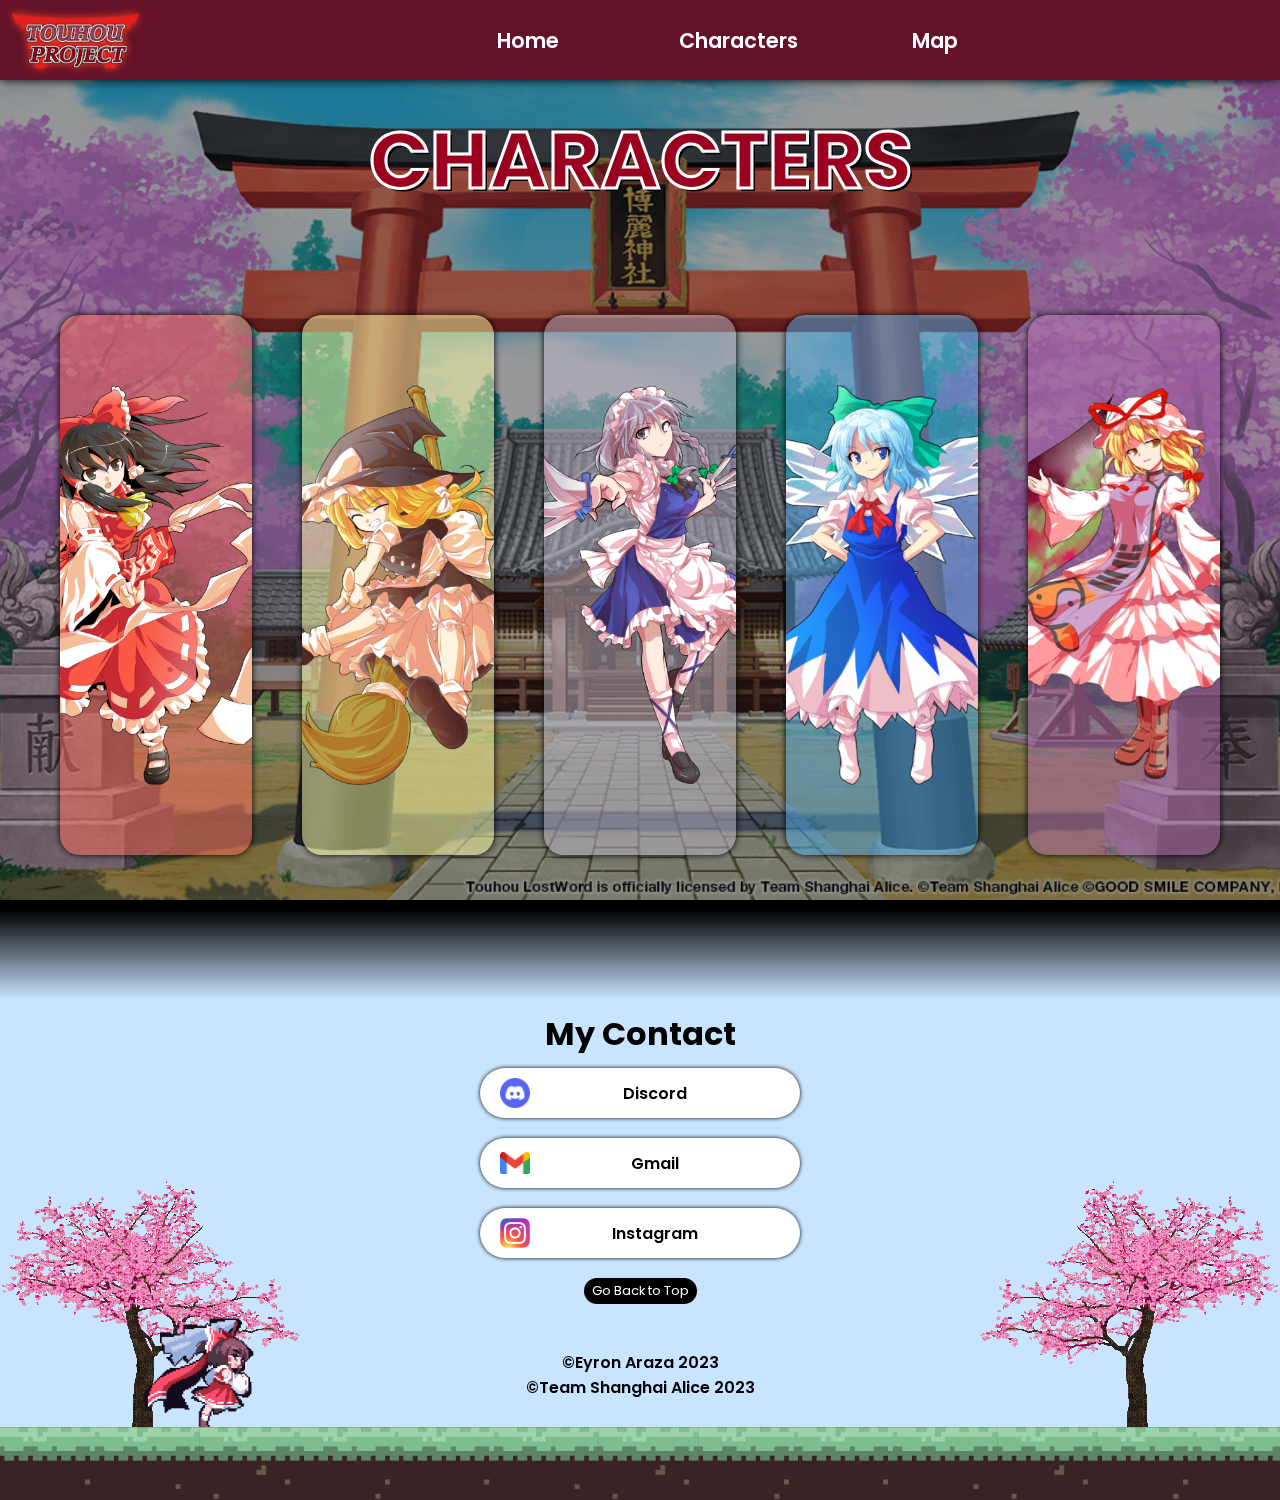
<file: characters.html>
<!DOCTYPE html>
<html lang="en">

<head>
    <meta charset="UTF-8">
    <meta http-equiv="X-UA-Compatible" content="IE=edge">
    <meta name="viewport" content="width=device-width, initial-scale=1.0">
    <title>Characters | Touhou Project</title>
    <!-- Link to CSS -->
    <link rel="stylesheet" href="css/characters-main.css">

    <!-- Link to Font Awesome -->
    <link rel="stylesheet" href="https://cdnjs.cloudflare.com/ajax/libs/font-awesome/6.3.0/css/all.min.css" />

    <!-- Link to JavaScript -->
    <script defer src="js/render-navbar-footer.js"></script>
    <script defer src="js/character-info-storage.js"></script>
    <script defer src="js/character-main.js"></script>
</head>

<body>
    <!-- Create Navigation Bar through JS -->
    <div id="navbar-container"></div>

    <!-- CONTENT CONTAINER -->
    <div id="container-content">
        <!-- Bacbkground Image -->
        <div id="img-background"></div>

        <!-- Background Coverage -->
        <div id="background-coverage"></div>

        <!-- Header -->
        <h1 id="h1-characters">CHARACTERS</h1>

        <!-- Character Content Container -->
        <div id="container-characters">
            <!-- Character Boxes Container -->
            <div id="container-box-char">
                <!-- Character 1: Reimu -->
                <label for="radio-1">
                    <div class="box-char box-char-1">
                        <img class="box-char-portrait" src="img/character-portraits/reimu.png" alt="reimu">
                    </div>
                </label>

                <!-- Character 2: Marisa -->
                <label for="radio-2">
                    <div class="box-char box-char-2">
                        <img class="box-char-portrait" src="img/character-portraits/marisa.png" alt="reimu">
                    </div>
                </label>

                <!-- Character 3: Cirno -->
                <label for="radio-3">
                    <div class="box-char box-char-3">
                        <img class="box-char-portrait" src="img/character-portraits/sakuya.png" alt="reimu">
                    </div>
                </label>

                <!-- Character 4: Sakuya -->
                <label for="radio-4">
                    <div class="box-char box-char-4">
                        <img class="box-char-portrait" src="img/character-portraits/cirno.png" alt="reimu">
                    </div>
                </label>

                <!-- Character 5: Yukari -->
                <label for="radio-5">
                    <div class="box-char box-char-5">
                        <img class="box-char-portrait" src="img/character-portraits/yukari.png" alt="reimu">
                    </div>
                </label>
            </div>

            <!-- RADIO BUTTONS FOR EACH CHARACTER -->
            <input type="radio" name="radio-characters" id="radio-1">
            <input type="radio" name="radio-characters" id="radio-2">
            <input type="radio" name="radio-characters" id="radio-3">
            <input type="radio" name="radio-characters" id="radio-4">
            <input type="radio" name="radio-characters" id="radio-5">

            <!-- Character window pop up information (info updated through JS) -->
            <div id="window-character-info">
                <div id="btn-close"><i class="fa-sharp fa-solid fa-xmark"></i></div>
                <!-- Image of character -->
                <div id="container-character-img">
                    <img id="char-info-img" src="img/character-portraits/marisa.png" alt="reimu">
                </div>

                <!-- Info of character -->
                <div id="container-other-info">
                    <!-- Character name -->
                    <h1 id="char-info-h1-name">CHARACTER NAME</h1>

                    <!-- Character types -->
                    <table>
                        <!-- CHANGE COLUMN SIZE -->
                        <colgroup>
                            <col style="width: 20%;">
                            <col style="width: 80%;">
                        </colgroup>

                        <!-- Type 1 -->
                        <tr>
                            <td><span class="table-col-1">&nbspSpecies:&nbsp</span></td>
                            <td>
                                <p class="table-col-2" id="char-species">------</p>
                            </td>
                        </tr>

                        <!-- Type 2 -->
                        <tr>
                            <td><span class="table-col-1">&nbspAbility:&nbsp</span></td>
                            <td>
                                <p class="table-col-2" id="char-ability">------</p>
                            </td>
                        </tr>

                        <!-- Type 3 -->
                        <tr>
                            <td><span class="table-col-1">&nbspOccupation:&nbsp</span></td>
                            <td>
                                <p class="table-col-2" id="char-occupation">------</p>
                            </td>
                        </tr>

                        <!-- Type 4 -->
                        <tr>
                            <td><span class="table-col-1">&nbspLocation:&nbsp</span></td>
                            <td>
                                <p class="table-col-2" id="char-location">------</p>
                            </td>
                        </tr>
                    </table>
                    <hr>
                    <!-- Character description -->
                    <div id="container-char-description">
                        <p id="char-description">
                            Lorem ipsum dolor sit amet consectetur adipisicing elit. Reprehenderit voluptatem dolor
                            sapiente ipsa adipisci a aspernatur natus, modi ipsum ullam atque, velit similique cum in
                            voluptas iste, animi exercitationem cumque numquam obcaecati! In fuga nam velit deserunt.
                        </p>
                    </div>
                </div>
            </div>
        </div>
    </div>

    <!-- Create footer through JS -->
    <div id="footer-container"></div>
</body>

</html>
</file>
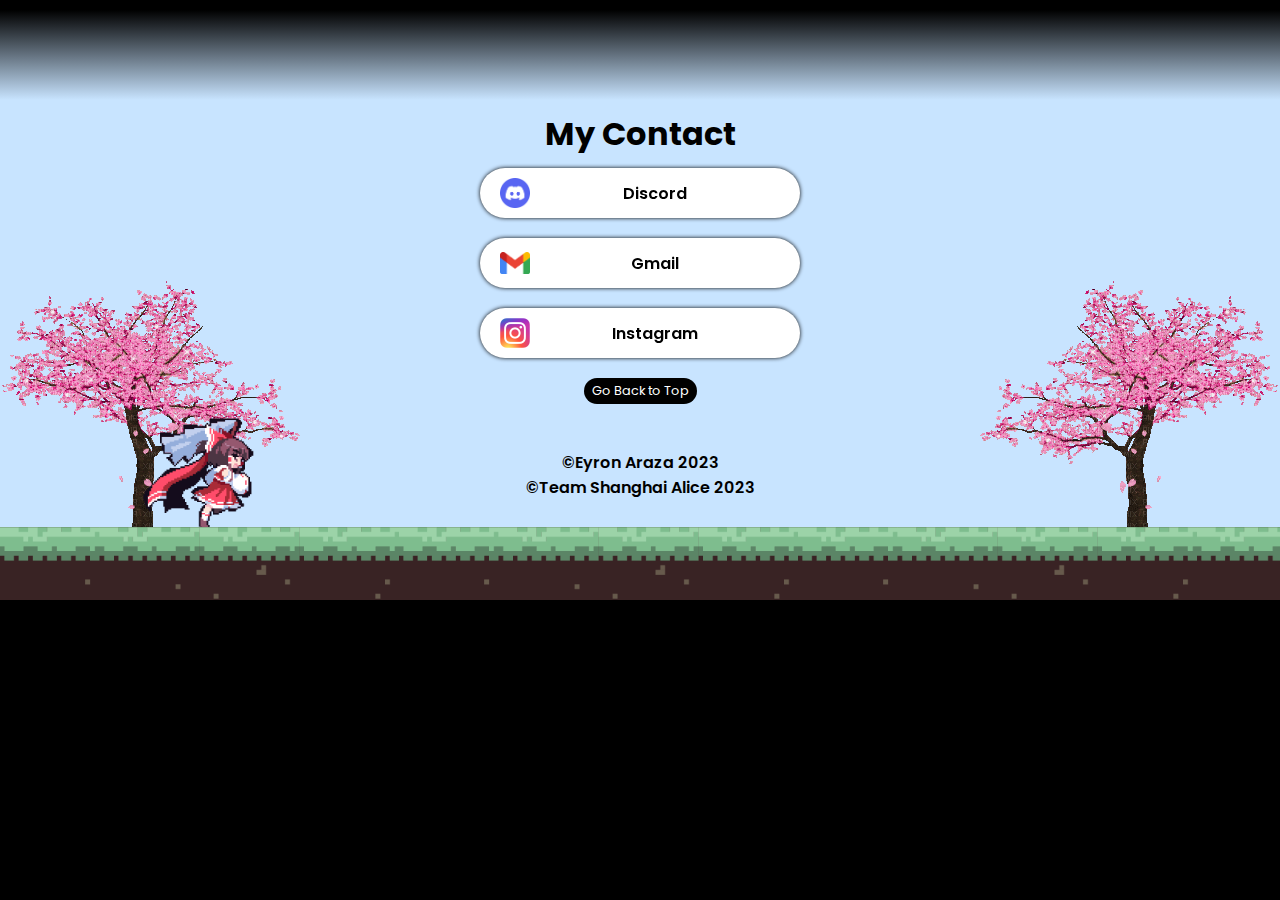
<file: footer.html>
<!DOCTYPE html>
<html lang="en">

<head>
    <meta charset="UTF-8">
    <meta http-equiv="X-UA-Compatible" content="IE=edge">
    <meta name="viewport" content="width=device-width, initial-scale=1.0">
    <title>Footer</title>
    <!-- Link to CSS -->
    <link rel="stylesheet" href="css/footer.css">

    <!-- Link to Font Awesome -->
    <link rel="stylesheet" href="https://cdnjs.cloudflare.com/ajax/libs/font-awesome/6.3.0/css/all.min.css" />

    <script defer src="js/footer.js"></script>
</head>

<body>
    <!-- DIVIDER -->
    <div id="divider-gradientcolor"></div>

    <!-- FOOTER -->
    <footer>
        <h1>My Contact</h1>

        <!-- SOCIAL MEDIA CONTAINER -->
        <div id="container-social-media">
            <!-- Discord -->
            <div class="btn-social-media btn-discord" onmouseout="changeTextOnHover('text-discord', 'Discord')"
                onmouseover="changeTextOnHover('text-discord', 'Norye#0692')">
                <img class="icon-social-media icon-discord" src="img/footer/icon-discord.png" alt="discord">
                <p class="text-social-media" id="text-discord">Discord</p>
                <p class="text-social-media-active" id="text-discord-acc">Norye#0692</p>
                <!-- text active for mobile only -->
            </div>

            <!-- Gmail -->
            <div class="btn-social-media btn-gmail" onmouseout="changeTextOnHover('text-gmail', 'Gmail')"
                onmouseover="changeTextOnHover('text-gmail', 'eyron@gmail.com')">
                <img class="icon-social-media icon-gmail" src="img/footer/icon-gmail.png" alt="discord">
                <p class="text-social-media" id="text-gmail">Gmail</p>
                <p class="text-social-media-active">eyron@gmail.com</p>
            </div>

            <!-- Instagram -->
            <div class="btn-social-media btn-instagram" onmouseout="changeTextOnHover('text-instagram', 'Instagram')"
                onmouseover="changeTextOnHover('text-instagram', '@eyr.nn')">
                <img class="icon-social-media icon-instagram" src="img/footer/icon-instagram.png" alt="discord">
                <p class="text-social-media" id="text-instagram">Instagram</p>
                <p class="text-social-media-active">@eyr.nn</p>
            </div>
        </div>

        <!-- Go to Top button -->
        <div id="back-button">
            <a href="#">Go Back to Top</a>
        </div>

        <!-- LANDSCAPE STUFFS -->
        <div id="container-landscape">
            <img class="img-sakuras img-sakura-1" src="img/footer/animated-sakura-tree.gif" alt="sakura-1">
            <img class="img-sakuras img-sakura-2" src="img/footer/animated-sakura-tree.gif" alt="sakura-2">
            <img id="img-reimu-walks" src="img/footer/reimu-walks.gif" alt="walking reimu">

            <!-- Ground Option 1: image only (not infinite in width) -->
            <img id="img-ground" src="img/footer/ground.png" alt="ground">

            <!-- Ground Option 2: infinite ground -->
            <div id="landscape-ground"></div>

            <!-- Copyright Holders -->
            <p>©Eyron Araza 2023
                <br>
                ©Team Shanghai Alice 2023
            </p>
        </div>
    </footer>
</body>

</html>
</file>
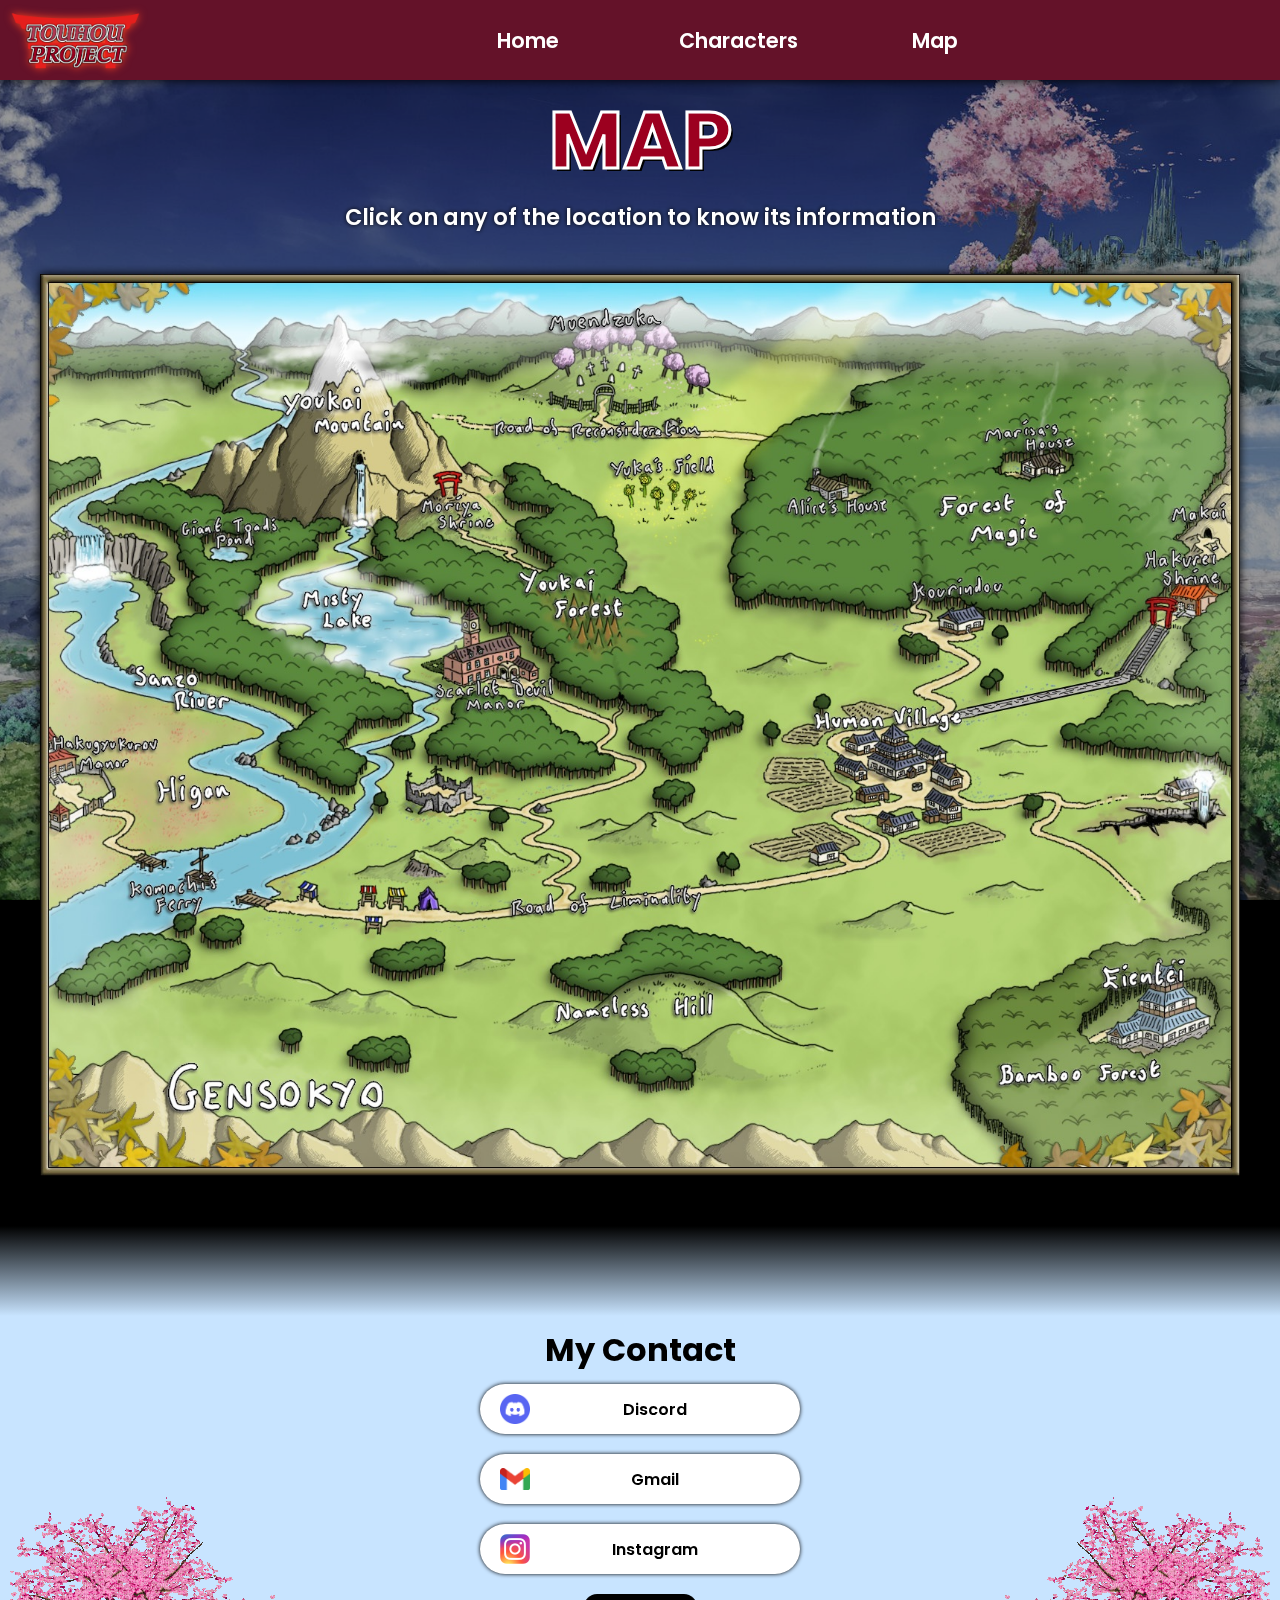
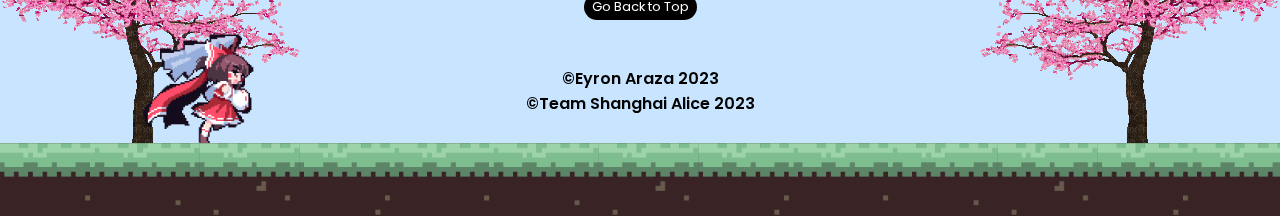
<file: map.html>
<!DOCTYPE html>
<html lang="en">

<head>
    <meta charset="UTF-8">
    <meta http-equiv="X-UA-Compatible" content="IE=edge">
    <meta name="viewport" content="width=device-width, initial-scale=1.0">
    <title>Map | Touhou Project</title>

    <!-- Link to CSS -->
    <link rel="stylesheet" href="css/map-main.css">

    <!-- Link to Font Awesome -->
    <link rel="stylesheet" href="https://cdnjs.cloudflare.com/ajax/libs/font-awesome/6.3.0/css/all.min.css" />

    <!-- Link to JavaScript -->
    <script defer src="js/render-navbar-footer.js"></script>
</head>

<body>
    <!-- Create Navigation Bar through JS -->
    <div id="navbar-container"></div>

    <!-- CONTENT CONTAINER -->
    <div id="container-content">
        <!-- Background image -->
        <div id="img-background"></div>

        <!-- Background Coverage -->
        <div id="background-coverage"></div>

        <!-- Header and Text -->
        <h1 id="h1-map">MAP</h1>
        <p id="p-map">Click on any of the location to know its information
            <br>
            <span id="p-map-mobile-user">(Drag the map to navigate)</span>
        </p>

        <!-- Map Container -->
        <div id="container-map-screen">
            <div id="container-map">
                <!-- Image of Touhou Map -->
                <img src="img/map/touhou-map.jpg" id="img-map" usemap="#image-map" />

                <!-- Mapping Image Locations -->
                <map name="image-map" id="map-element">
                    <area target="_blank" alt="Gensokyo" title="Gensokyo" href="https://en.touhouwiki.net/wiki/Gensokyo"
                        coords="125,784,336,786,345,834,129,841,124,816" shape="poly">
                    <area target="_blank" alt="Komachi's Ferry" title="Komachi's Ferry"
                        href="https://en.touhouwiki.net/wiki/Komachi_Onozuka" coords="87,605,179,596,171,635,97,644"
                        shape="poly">
                    <area target="_blank" alt="Nameless Hill" title="Nameless Hill"
                        href="https://en.touhouwiki.net/wiki/Nameless_Hill" coords="512,722,673,710,671,743,519,751"
                        shape="poly">
                    <area target="_blank" alt="Bamboo Forest" title="Bamboo Forest"
                        href="https://en.touhouwiki.net/wiki/Bamboo_Forest_of_the_Lost"
                        coords="958,790,1116,784,1120,809,955,816" shape="poly">
                    <area target="_blank" alt="Eientei" title="Eientei" href="https://en.touhouwiki.net/wiki/Eientei"
                        coords="1055,694,1140,680,1164,753,1074,765" shape="poly">
                    <area target="_blank" alt="Road of Liminality" title="Road of Liminality"
                        href="https://en.touhouwiki.net/wiki/Road_of_Liminality"
                        coords="471,626,661,609,659,637,472,649" shape="poly">
                    <area target="_blank" alt="Human Village" title="Human Village"
                        href="https://en.touhouwiki.net/wiki/Human_Village" coords="767,436,925,434,925,534,780,587"
                        shape="poly">
                    <area target="_blank" alt="Hakurei Shrine" title="Hakurei Shrine"
                        href="https://en.touhouwiki.net/wiki/Hakurei_Shrine"
                        coords="1104,278,1176,278,1192,326,1112,349" shape="poly">
                    <area target="_blank" alt="Makai" title="Makai" href="https://en.touhouwiki.net/wiki/Makai"
                        coords="1133,229,1190,218,1188,255,1130,255" shape="poly">
                    <area target="_blank" alt="Kourindou" title="Kourindou"
                        href="https://en.touhouwiki.net/wiki/Kourindou" coords="871,303,960,297,969,321,871,333"
                        shape="poly">
                    <area target="_blank" alt="Forest of Magic" title="Forest of Magic"
                        href="https://en.touhouwiki.net/wiki/Forest_of_Magic"
                        coords="899,223,1038,212,1023,244,1007,268,976,277,907,267,899,247,897,238" shape="poly">
                    <area target="_blank" alt="Marisa's House" title="Marisa's House"
                        href="https://en.touhouwiki.net/wiki/Marisa_Kirisame" coords="934,147,1034,140,1031,197,966,202"
                        shape="poly">
                    <area target="_blank" alt="Alice's House" title="Alice's House"
                        href="https://en.touhouwiki.net/wiki/Alice_Margatroid" coords="741,219,849,222,845,237,752,241"
                        shape="poly">
                    <area target="_blank" alt="Yuka's Field" title="Yuka's Field"
                        href="https://en.touhouwiki.net/wiki/Yuuka_Kazami" coords="565,183,677,180,659,241,591,250"
                        shape="poly">
                    <area target="_blank" alt="Road of Reconsideration" title="Road of Reconsideration"
                        href="https://en.touhouwiki.net/wiki/Road_of_Reconsideration"
                        coords="451,142,656,149,662,168,458,163" shape="poly">
                    <area target="_blank" alt="Meunzuka" title="Meunzuka" href="https://en.touhouwiki.net/wiki/Muenzuka"
                        coords="503,43,622,31,688,138,480,127" shape="poly">
                    <area target="_blank" alt="Moriya Shrine" title="Moriya Shrine"
                        href="https://en.touhouwiki.net/wiki/Moriya_Shrine" coords="383,205,430,202,459,257,376,261"
                        shape="poly">
                    <area target="_blank" alt="Youkai Forest" title="Youkai Forest"
                        href="https://touhou.fandom.com/wiki/Great_Youkai_Forest"
                        coords="476,296,555,296,589,344,502,351" shape="poly">
                    <area target="_blank" alt="Youkai Mountain" title="Youkai Mountain"
                        href="https://en.touhouwiki.net/wiki/Youkai_Mountain" coords="235,119,336,109,378,164,241,164"
                        shape="poly">
                    <area target="_blank" alt="Giant Toad's Pond" title="Giant Toad's Pond"
                        href="https://en.touhouwiki.net/wiki/Giant_Toad%27s_Pond"
                        coords="137,248,235,236,237,269,153,276" shape="poly">
                    <area target="_blank" alt="Misty Lake" title="Misty Lake"
                        href="https://en.touhouwiki.net/wiki/Misty_Lake" coords="259,310,316,310,352,358,259,356"
                        shape="poly">
                    <area target="_blank" alt="Sanzu River" title="Sanzu River"
                        href="https://en.touhouwiki.net/wiki/Sanzu_River" coords="90,389,153,389,205,441,106,438,93,422"
                        shape="poly">
                    <area target="_blank" alt="Higan" title="Higan" href="https://en.touhouwiki.net/wiki/Higan"
                        coords="116,500,183,498,196,532,119,535" shape="poly">
                    <area target="_blank" alt="Hakugyokurou" title="Hakugyokurou"
                        href="https://en.touhouwiki.net/wiki/Hakugyokurou" coords="8,455,118,453,116,485,19,510"
                        shape="poly">
                    <area target="_blank" alt="Scarlet Devil Manor" title="Scarlet Devil Manor"
                        href="https://en.touhouwiki.net/wiki/Scarlet_Devil_Mansion"
                        coords="430,323,521,422,459,445,387,420" shape="poly">
                </map>
            </div>
        </div>
    </div>

    <!-- Create footer through JS -->
    <div id="footer-container"></div>
</body>

</html>
</file>
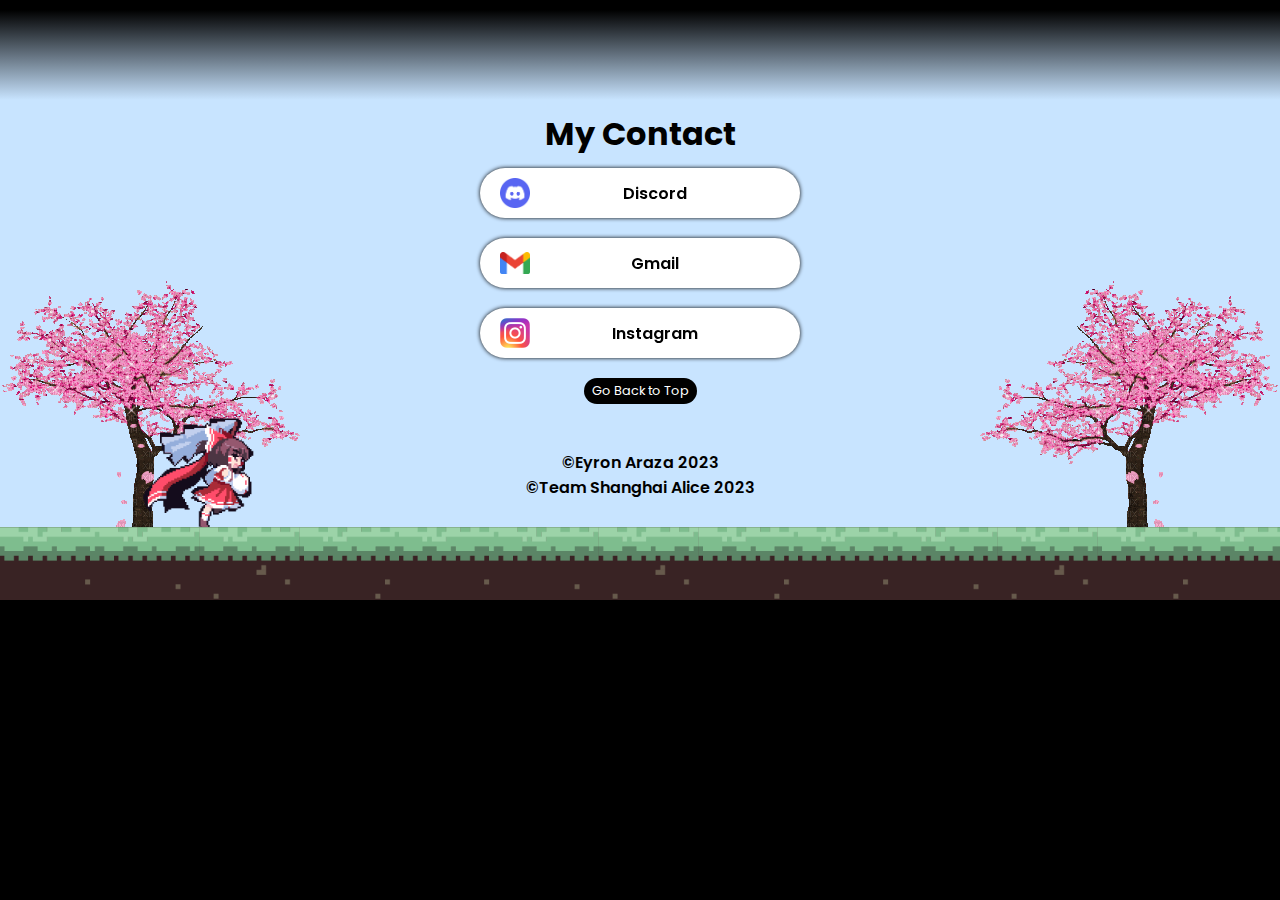
<file: html/footer.html>
<!DOCTYPE html>
<html lang="en">

<head>
    <meta charset="UTF-8">
    <meta http-equiv="X-UA-Compatible" content="IE=edge">
    <meta name="viewport" content="width=device-width, initial-scale=1.0">
    <title>Footer</title>
    <!-- Link to CSS -->
    <link rel="stylesheet" href="../css/footer.css">

    <!-- Link to Font Awesome -->
    <link rel="stylesheet" href="https://cdnjs.cloudflare.com/ajax/libs/font-awesome/6.3.0/css/all.min.css" />
</head>

<body>
    <!-- DIVIDER -->
    <div id="divider-gradientcolor"></div>

    <!-- FOOTER -->
    <footer>
        <h1>My Contact</h1>

        <!-- SOCIAL MEDIA CONTAINER -->
        <div id="container-social-media">
            <!-- Discord -->
            <div class="btn-social-media btn-discord" onmouseout="changeTextOnHover('text-discord', 'Discord')"
                onmouseover="changeTextOnHover('text-discord', 'Norye#0692')">
                <img class="icon-social-media icon-discord" src="../img/footer/icon-discord.png" alt="discord">
                <p class="text-social-media" id="text-discord">Discord</p>
                <p class="text-social-media-active" id="text-discord-acc">Norye#0692</p>
                <!-- text active for mobile only -->
            </div>

            <!-- Gmail -->
            <div class="btn-social-media btn-gmail" onmouseout="changeTextOnHover('text-gmail', 'Gmail')"
                onmouseover="changeTextOnHover('text-gmail', 'eyron@gmail.com')">
                <img class="icon-social-media icon-gmail" src="../img/footer/icon-gmail.png" alt="discord">
                <p class="text-social-media" id="text-gmail">Gmail</p>
                <p class="text-social-media-active">eyron@gmail.com</p>
            </div>

            <!-- Instagram -->
            <div class="btn-social-media btn-instagram" onmouseout="changeTextOnHover('text-instagram', 'Instagram')"
                onmouseover="changeTextOnHover('text-instagram', '@eyr.nn')">
                <img class="icon-social-media icon-instagram" src="../img/footer/icon-instagram.png" alt="discord">
                <p class="text-social-media" id="text-instagram">Instagram</p>
                <p class="text-social-media-active">@eyr.nn</p>
            </div>
        </div>

        <!-- Go to Top button -->
        <div id="back-button">
            <a href="#">Go Back to Top</a>
        </div>

        <!-- LANDSCAPE STUFFS -->
        <div id="container-landscape">
            <img class="img-sakuras img-sakura-1" src="../img/footer/animated-sakura-tree.gif" alt="sakura-1">
            <img class="img-sakuras img-sakura-2" src="../img/footer/animated-sakura-tree.gif" alt="sakura-2">
            <img id="img-reimu-walks" src="../img/footer/reimu-walks.gif" alt="walking reimu">

            <!-- Ground Option 1: image only (not infinite in width) -->
            <img id="img-ground" src="../img/footer/ground.png" alt="ground">

            <!-- Ground Option 2: infinite ground -->
            <div id="landscape-ground"></div>

            <!-- Copyright Holders -->
            <p>©Eyron Araza 2023
                <br>
                ©Team Shanghai Alice 2023
            </p>
        </div>
    </footer>
</body>

</html>
</file>
<file: css/characters-main.css>
/* CONTENT CONTAINER: To contain all contents */
#container-content {
  position: relative;
  width: 100%;
  height: 100vh;
  overflow: hidden;
  /* CHARACTERS CONTENT CONTAINER */
  /* BACKGROUND IMAGE */
  /* BACKGROUND COVERAGE (to create some kind of darkness to the background image) */ }
  #container-content #h1-characters {
    margin-top: 100px;
    text-align: center;
    font-weight: bold;
    color: white;
    font-size: 5rem;
    text-shadow: 3px 3px black;
    pointer-events: none;
    color: #9C001F;
    -webkit-text-stroke: 3px white;
    z-index: 3; }
  #container-content #window-character-info {
    position: absolute;
    top: 20%;
    transform: translate(-50%, -50%);
    width: 80%;
    height: 55vh;
    background-color: white;
    border-radius: 20px;
    box-shadow: 0px 0px 7px black;
    overflow: hidden;
    display: flex;
    padding: 20px;
    transform: scale(0);
    animation: none;
    z-index: 10; }
    #container-content #window-character-info #btn-close {
      position: absolute;
      top: 0;
      right: 0;
      margin-top: 10px;
      margin-right: 20px;
      font-size: 2rem;
      cursor: pointer; }
    #container-content #window-character-info #container-character-img {
      display: flex;
      align-items: center;
      justify-content: center;
      padding: 75px; }
      #container-content #window-character-info #container-character-img #char-info-img {
        width: auto;
        height: 400px; }
    #container-content #window-character-info #container-other-info {
      color: black;
      width: 100%; }
      #container-content #window-character-info #container-other-info hr {
        margin: 10px 0px;
        opacity: 0.25; }
      #container-content #window-character-info #container-other-info #char-info-h1-name {
        color: black; }
      #container-content #window-character-info #container-other-info #container-char-description {
        width: 100%;
        height: 19vh;
        overflow: auto; }
      #container-content #window-character-info #container-other-info table {
        border-collapse: collapse;
        height: auto;
        width: 100%;
        font-size: 1.1rem; }
        #container-content #window-character-info #container-other-info table td {
          font-weight: bold;
          text-align: left;
          padding: 10px 0; }
        #container-content #window-character-info #container-other-info table .table-col-1 {
          background-color: black;
          border-radius: 50px;
          color: white;
          padding: 2px 12px; }
        #container-content #window-character-info #container-other-info table .table-col-2 {
          margin-left: 15px; }
  #container-content input[type=radio] {
    display: none;
    position: relative;
    bottom: 100px; }
  #container-content #container-characters {
    position: absolute;
    top: 65%;
    left: 50%;
    transform: translate(-50%, -50%);
    width: 100%;
    height: 100%;
    padding: 30px 0;
    z-index: 2;
    display: flex;
    justify-content: center;
    overflow: hidden;
    /* CHARACTER BOXES CONTAINER */ }
    #container-content #container-characters #container-box-char {
      width: 80%;
      height: 100%;
      display: flex;
      justify-content: center;
      align-items: center;
      gap: 50px;
      transform: scale(1);
      animation: none; }
      #container-content #container-characters #container-box-char .box-char {
        width: 15vw;
        height: 60vh;
        border-radius: 20px;
        display: flex;
        justify-content: center;
        align-items: center;
        overflow: hidden;
        cursor: pointer;
        flex-grow: 0;
        flex-shrink: 0;
        box-shadow: 0px 0px 7px black;
        transition: 0.5s; }
        #container-content #container-characters #container-box-char .box-char .box-char-portrait {
          width: auto;
          height: 400px;
          transition: 0.5s; }
        #container-content #container-characters #container-box-char .box-char:hover {
          transform: scale(110%); }
          #container-content #container-characters #container-box-char .box-char:hover .box-char-portrait {
            filter: drop-shadow(0 0 6px white); }
    #container-content #container-characters .box-char-1 {
      background-color: rgba(251, 106, 90, 0.5); }
    #container-content #container-characters .box-char-2 {
      background-color: rgba(253, 254, 165, 0.5); }
    #container-content #container-characters .box-char-3 {
      background-color: rgba(187, 181, 198, 0.5); }
    #container-content #container-characters .box-char-4 {
      background-color: rgba(79, 171, 233, 0.5); }
    #container-content #container-characters .box-char-5 {
      background-color: rgba(174, 106, 173, 0.5); }
  #container-content #img-background {
    position: fixed;
    top: 0;
    left: 0;
    width: 100%;
    height: 100%;
    background-image: url(../img/character-backgrounds/reimu_bg.png);
    background-repeat: no-repeat;
    background-attachment: fixed;
    background-size: cover;
    background-position: center center;
    z-index: -2;
    opacity: 1;
    animation: none; }
  #container-content #background-coverage {
    position: absolute;
    top: 0;
    left: 0;
    width: 100%;
    height: 100%;
    background-color: rgba(0, 0, 0, 0.4);
    z-index: -2; }

@keyframes anim-open {
  from {
    transform: scale(0); }
  to {
    transform: scale(1); } }
@keyframes anim-close {
  from {
    transform: scale(1); }
  to {
    transform: scale(0); } }
@keyframes anim-bg-transition {
  from {
    opacity: 0; }
  to {
    opacity: 1; } }
/* For Tablet screens (over 480px and under 800px) */
/* For Tablet screens (over 480px and under 800px) */
@media screen and (min-width: 480px) and (max-width: 800px) {
  /* CONTENT CONTAINER: To contain all contents */
  #container-content {
    height: auto;
    /* CHARACTERS CONTENT CONTAINER */ }
    #container-content #h1-characters {
      padding: 0;
      margin-top: 120px; }
    #container-content #window-character-info {
      position: fixed;
      top: 15%;
      width: 90%;
      height: 80vh;
      flex-direction: column;
      transform: scale(0);
      overflow: auto; }
      #container-content #window-character-info #btn-close {
        font-size: 3.5rem; }
      #container-content #window-character-info #container-character-img {
        display: flex;
        align-items: center;
        justify-content: center;
        padding: 40px; }
        #container-content #window-character-info #container-character-img #char-info-img {
          width: auto;
          height: 500px; }
      #container-content #window-character-info #container-other-info #container-char-description {
        height: auto; }
    #container-content #container-characters {
      position: static;
      top: 0;
      left: 0;
      transform: none;
      /* CHARACTER BOXES CONTAINER */ }
      #container-content #container-characters #container-box-char {
        width: 100%;
        height: 100%;
        justify-content: start;
        align-items: start;
        gap: 50px;
        padding: 10px 50px;
        overflow-x: auto; }
        #container-content #container-characters #container-box-char .box-char {
          width: 75vw;
          height: 75vh; }
          #container-content #container-characters #container-box-char .box-char .box-char-portrait {
            width: auto;
            height: 800px;
            transition: 0.5s; } }
/* For Mobile screens (under 480px) */
/* For Mobile screens (under 480px) */
@media screen and (max-width: 480px) {
  #container-content {
    height: 100vh;
    /* CHARACTERS CONTENT CONTAINER */ }
    #container-content #h1-characters {
      font-size: 3.2rem;
      -webkit-text-stroke: 2px white; }
    #container-content #window-character-info {
      position: fixed;
      top: 15%;
      width: 90%;
      height: 75vh;
      flex-direction: column;
      transform: scale(0);
      overflow: auto; }
      #container-content #window-character-info #btn-close {
        font-size: 3.5rem; }
      #container-content #window-character-info #container-character-img {
        display: flex;
        align-items: center;
        justify-content: center;
        padding: 40px; }
        #container-content #window-character-info #container-character-img #char-info-img {
          width: auto;
          height: 360px; }
      #container-content #window-character-info #container-other-info #container-char-description {
        height: auto; }
    #container-content #container-characters {
      position: static;
      top: 0;
      left: 0;
      transform: none;
      /* CHARACTER BOXES CONTAINER */ }
      #container-content #container-characters #container-box-char {
        width: 100%;
        height: 100%;
        justify-content: start;
        align-items: start;
        gap: 50px;
        padding: 10px 50px;
        overflow-x: auto; }
        #container-content #container-characters #container-box-char .box-char {
          width: 78vw;
          height: 60vh; }
          #container-content #container-characters #container-box-char .box-char .box-char-portrait {
            width: auto;
            height: 60vh;
            transition: 0.5s; } }

/*# sourceMappingURL=characters-main.css.map */
</file>
<file: css/footer.css>
@import url("https://fonts.googleapis.com/css2?family=Poppins:wght@400;600;700&display=swap");
* {
  padding: 0;
  margin: 0;
  font-family: 'Poppins', sans-serif;
  scrollbar-width: thin;
  scrollbar-color: darkred black; }

body {
  background-color: black; }

html {
  scroll-behavior: smooth; }

::-webkit-scrollbar-thumb {
  background-color: darkred; }

::-webkit-scrollbar-track {
  background-color: black; }

/* DIVIDER (BETWEEN BOX CONTAINER AND FOOTER) */
#divider-gradientcolor {
  background: linear-gradient(180deg, rgba(0, 0, 0, 0.4) 10%, #c8e4ff 100%);
  width: 100%;
  height: 100px;
  z-index: 10; }

/* FOOTER */
footer {
  position: relative;
  background-color: #c8e4ff;
  width: 100%;
  height: 500px;
  z-index: 0; }
  footer h1 {
    text-align: center;
    padding: 10px 0px; }
  footer #back-button {
    width: 100%;
    display: flex;
    justify-content: center;
    z-index: 2; }
    footer #back-button a {
      padding: 4px 8px;
      background-color: black;
      color: white;
      cursor: pointer;
      text-decoration: none;
      font-size: 0.8rem;
      border-radius: 20px;
      margin-top: 20px;
      transition: 0.5s; }
    footer #back-button:hover a {
      background-color: #4d4d4d; }
  footer #container-social-media {
    display: flex;
    flex-direction: column;
    align-items: center;
    gap: 20px;
    z-index: 2; }
    footer #container-social-media .btn-social-media {
      background-color: white;
      filter: drop-shadow(0px 0px 2px black);
      width: 100%;
      max-width: 320px;
      height: 50px;
      border-radius: 40px;
      display: flex;
      align-items: center;
      overflow: hidden;
      cursor: pointer;
      font-weight: 600;
      position: relative; }
      footer #container-social-media .btn-social-media .icon-social-media {
        width: 30px;
        height: auto;
        margin-left: 20px; }
      footer #container-social-media .btn-social-media p {
        width: 100%;
        margin-right: 20px;
        text-align: center;
        overflow-wrap: break-word;
        transition: 0.5s; }
      footer #container-social-media .btn-social-media .text-social-media-active {
        display: none; }
      footer #container-social-media .btn-social-media .text-social-media {
        display: block; }
      footer #container-social-media .btn-social-media:hover p {
        color: white; }
    footer #container-social-media .btn-social-media:nth-child(1)::before {
      content: "";
      position: absolute;
      top: 0;
      left: -100%;
      width: 100%;
      height: 100%;
      background-color: #5865F2;
      z-index: -1;
      transition: 0.5s;
      transform: scaleX(0); }
    footer #container-social-media .btn-social-media:nth-child(1):hover::before {
      transform: scaleX(1);
      left: 0; }
    footer #container-social-media .btn-social-media:nth-child(2)::before {
      content: "";
      position: absolute;
      top: 0;
      left: -100%;
      width: 100%;
      height: 100%;
      background-color: #D75C58;
      z-index: -1;
      transition: 0.5s;
      transform: scaleX(0); }
    footer #container-social-media .btn-social-media:nth-child(2):hover::before {
      transform: scaleX(1);
      left: 0; }
    footer #container-social-media .btn-social-media:nth-child(3)::before {
      content: "";
      position: absolute;
      top: 0;
      left: -100%;
      width: 100%;
      height: 100%;
      background-color: #AD55D0;
      z-index: -1;
      transition: 0.5s;
      transform: scaleX(0); }
    footer #container-social-media .btn-social-media:nth-child(3):hover::before {
      transform: scaleX(1);
      left: 0; }
  footer #container-landscape {
    position: absolute;
    bottom: 0;
    left: 0;
    width: 100%;
    height: 100%;
    overflow: hidden;
    z-index: -1; }
    footer #container-landscape .img-sakura-1 {
      position: absolute;
      bottom: 0;
      left: 0;
      transform: scaleX(-1); }
    footer #container-landscape .img-sakura-2 {
      position: absolute;
      bottom: 0;
      right: 0; }
    footer #container-landscape .img-sakuras {
      bottom: 70px; }
    footer #container-landscape #img-reimu-walks {
      position: absolute;
      bottom: 70px;
      left: 100px;
      width: 170px;
      height: auto;
      animation: anim-reimu-walk 7s linear infinite; }
    footer #container-landscape #img-ground {
      position: absolute;
      bottom: -2px;
      left: 0;
      width: auto;
      height: 75px;
      z-index: 1;
      display: none; }
    footer #container-landscape #landscape-ground {
      background: green url(../img/footer/ground.png);
      position: absolute;
      bottom: -2px;
      left: 0;
      width: 100%;
      height: 75px;
      z-index: 1; }
    footer #container-landscape p {
      position: absolute;
      bottom: 100px;
      left: 50%;
      transform: translateX(-50%);
      text-align: center;
      font-weight: 600; }

/* Animate Reimu character walking */
@keyframes anim-reimu-walk {
  from {
    transform: translateX(-100vh); }
  to {
    transform: translateX(200vh); } }
/* For Mobile screens (under 480px) */
@media screen and (max-width: 480px) {
  footer #container-social-media .btn-social-media p {
    color: white; }
  footer #container-social-media .btn-social-media:active {
    transform: scale(95%); }
  footer #container-social-media .btn-social-media .text-social-media-active {
    display: block; }
  footer #container-social-media .btn-social-media .text-social-media {
    display: none; }
  footer #container-social-media .btn-social-media:nth-child(1) {
    background-color: #5865F2; }
  footer #container-social-media .btn-social-media:nth-child(2) {
    background-color: #D75C58; }
  footer #container-social-media .btn-social-media:nth-child(3) {
    background-color: #AD55D0; }
  footer #container-landscape .img-sakura-1 {
    display: none; }
  footer #container-landscape .img-sakura-2 {
    right: -100px; }
  footer #container-landscape p {
    bottom: 95px;
    left: 35%; }

  #back-button:active {
    transform: scale(95%); } }
/* For Tablet screens (over 480px and under 800px) */
@media screen and (min-width: 480px) and (max-width: 800px) {
  footer #container-social-media .btn-social-media p {
    color: white; }
  footer #container-social-media .btn-social-media:active {
    transform: scale(95%); }
  footer #container-social-media .btn-social-media .text-social-media-active {
    display: block; }
  footer #container-social-media .btn-social-media .text-social-media {
    display: none; }
  footer #container-social-media .btn-social-media:nth-child(1) {
    background-color: #5865F2; }
  footer #container-social-media .btn-social-media:nth-child(2) {
    background-color: #D75C58; }
  footer #container-social-media .btn-social-media:nth-child(3) {
    background-color: #AD55D0; }

  #back-button:active {
    transform: scale(95%); } }

/*# sourceMappingURL=footer.css.map */
</file>
<file: css/map-main.css>
#container-content {
  position: relative;
  width: 100%;
  height: auto;
  overflow: auto;
  /* MAP CONTAINER SCREEN */
  /* BACKGROUND IMAGE */
  /* BACKGROUND COVERAGE (to create some kind of darkness to the background image) */ }
  #container-content #h1-map {
    margin-top: 80px;
    text-align: center;
    font-weight: bold;
    color: white;
    font-size: 5rem;
    text-shadow: 3px 3px black;
    pointer-events: none;
    color: #9C001F;
    -webkit-text-stroke: 3px white;
    z-index: 3; }
  #container-content #p-map {
    text-align: center;
    font-weight: 600;
    color: white;
    font-size: 1.4rem;
    text-shadow: 0px 0px 4px black;
    pointer-events: none;
    z-index: 3; }
    #container-content #p-map #p-map-mobile-user {
      display: none; }
  #container-content #container-map-screen {
    width: 100%;
    height: auto;
    display: flex;
    justify-content: center;
    align-items: center;
    /* MAP CONTAINER */ }
    #container-content #container-map-screen #container-map {
      width: auto;
      height: auto;
      display: flex;
      justify-content: start;
      overflow-x: auto;
      /* MAP IMAGE */ }
      #container-content #container-map-screen #container-map #img-map {
        width: 1200px;
        height: auto;
        padding: 40px;
        filter: drop-shadow(0px 0px 5px black); }
  #container-content #img-background {
    position: fixed;
    top: 0;
    left: 0;
    width: 100%;
    height: 100%;
    background-image: url(../img/map/map-bg.jpg);
    background-repeat: no-repeat;
    background-attachment: fixed;
    background-size: cover;
    background-position: center center;
    z-index: -2;
    opacity: 1;
    animation: none; }
  #container-content #background-coverage {
    position: absolute;
    top: 0;
    left: 0;
    width: 100%;
    height: 100%;
    background-color: rgba(0, 0, 0, 0.4);
    z-index: -2; }

/* For Mobile screens (under 480px) */
@media screen and (max-width: 480px) {
  #container-content #h1-map {
    margin-top: 80px;
    font-size: 3.2rem;
    color: #9C001F;
    -webkit-text-stroke: 2px white; }
  #container-content #p-map {
    font-size: 0.8rem; }
    #container-content #p-map #p-map-mobile-user {
      display: block; } }
/* For Tablet screens (over 480px and under 800px) */
@media screen and (min-width: 480px) and (max-width: 800px) {
  #container-content #p-map #p-map-mobile-user {
    display: block; } }

/*# sourceMappingURL=map-main.css.map */
</file>
